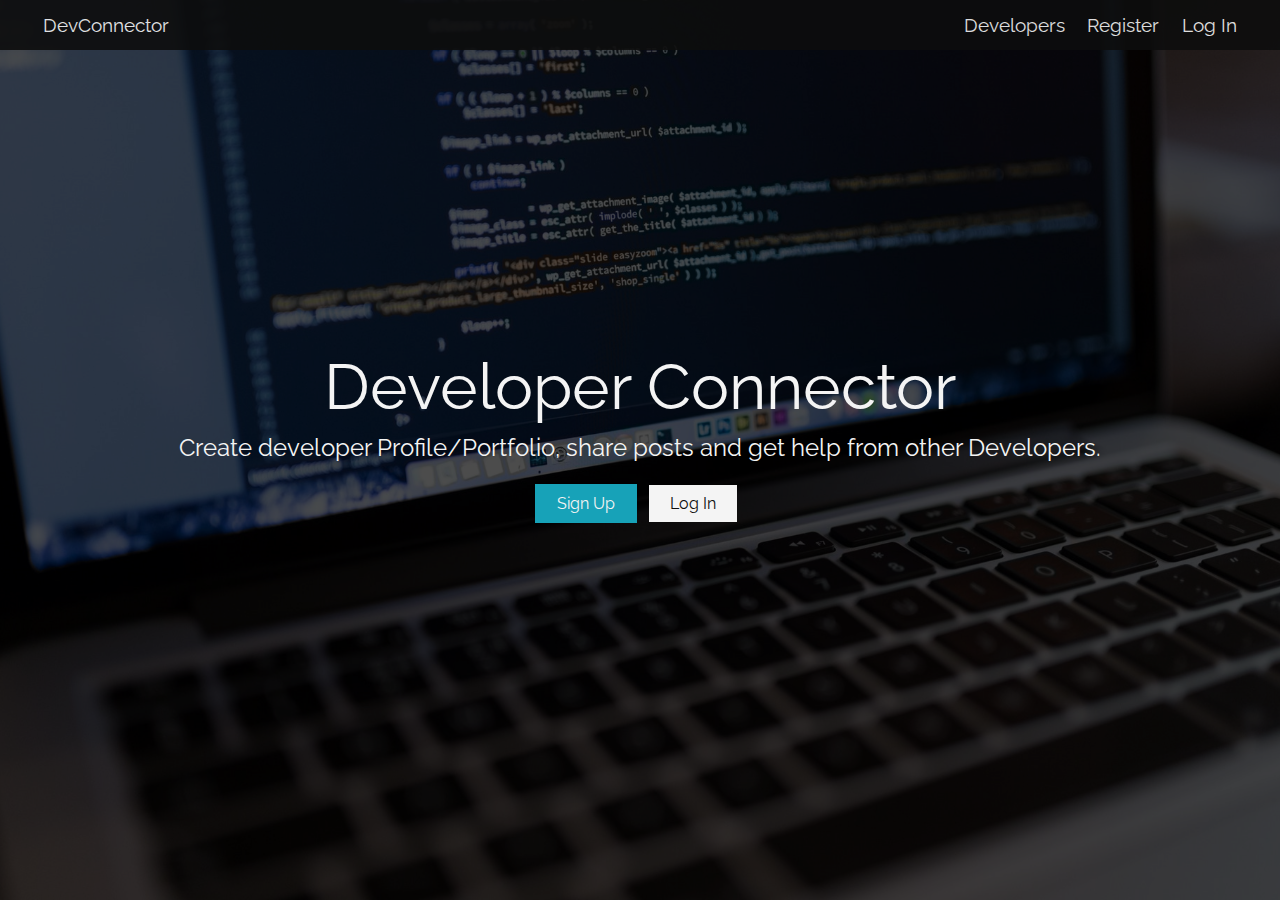
<file: index.html>
<!DOCTYPE html>
<html lang="en">
  <head>
    <meta charset="UTF-8">
    <meta name="viewport" content="width=device-width, initial-scale=1.0">
    <meta http-equiv="X-UA-Compatible" content="ie=edge">
    <meta name="description" content="Social network theme Web Page">
    <meta name="keywords" content="social network, profile, users, friends">
    <meta name="author" content="Kenneth Garcia">
    <!--font awesome-->
    <link rel="stylesheet" href="https://use.fontawesome.com/releases/v5.8.2/css/all.css"
    integrity="sha384-oS3vJWv+0UjzBfQzYUhtDYW+Pj2yciDJxpsK1OYPAYjqT085Qq/1cq5FLXAZQ7Ay" crossorigin="anonymous">
    <!--style sheets-->
    <link rel="stylesheet" href="./resources/css/main.min.css" type="text/css">
    <title>Welcome to the DevConnector</title>
  </head><!--end of head-->
  <body>
    <nav class="bg-dark">
      <h1><a href="index.html"><i class="fas fa-code"></i> DevConnector</a></h1>
      <ul>
        <li><a href="profiles.html">Developers</a></li>
        <li><a href="register.html">Register</a></li>
        <li><a href="login.html">Log In</a></li>
      </ul>
    </nav><!--end of nav-->

    <section class="landing">
      <div class="dark-overlay">
        <div class="landing-inner">
          <h1 class="x-large">Developer Connector</h1>
          <p class="lead">Create developer Profile/Portfolio,
            share posts and get help from other Developers.</p>
          <div class="buttons">
            <a href="register.html" class="btn btn-primary">Sign Up</a>
            <a href="login.html" class="btn">Log In</a>
          </div><!--end of buttons-->
        </div><!--end of landing-inner-->
      </div><!--end of dark-overlay-->
    </section><!--end of section-->

  </body><!--end of body-->
</html>
</file>
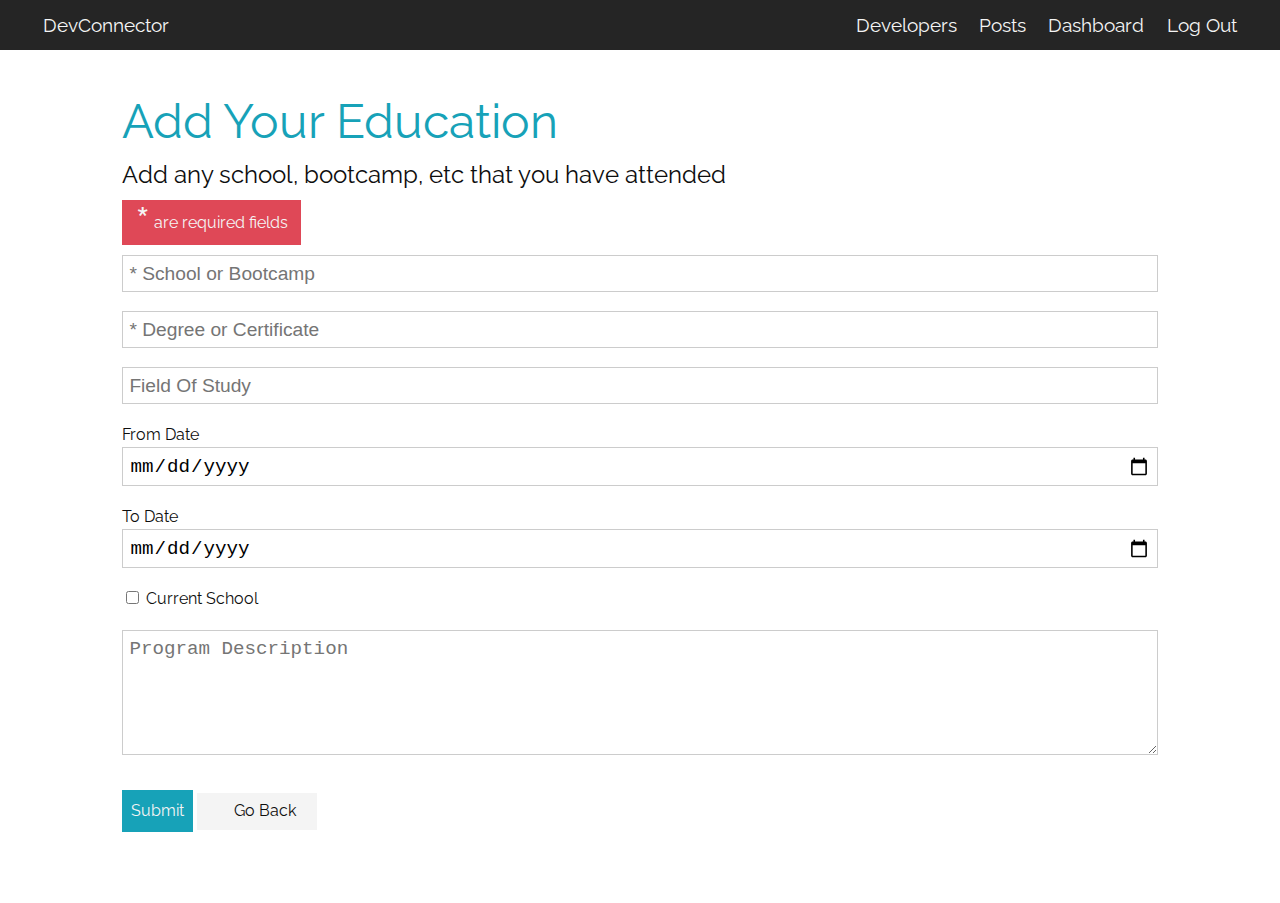
<file: add-edu.html>
<!DOCTYPE html>
<html lang="en">
    <head>
        <meta charset="UTF-8">
        <meta name="viewport" content="width=device-width, initial-scale=1.0">
        <meta http-equiv="X-UA-Compatible" content="ie=edge">
        <meta name="description" content="Social network theme Web Page">
        <meta name="keywords" content="social network, profile, users, friends">
        <meta name="author" content="Kenneth Garcia">
        <!--font awesome-->
        <link rel="stylesheet" href="https://use.fontawesome.com/releases/v5.8.2/css/all.css"
        integrity="sha384-oS3vJWv+0UjzBfQzYUhtDYW+Pj2yciDJxpsK1OYPAYjqT085Qq/1cq5FLXAZQ7Ay" crossorigin="anonymous">
        <!--style sheets-->
        <link rel="stylesheet" href="./resources/css/main.min.css" type="text/css">
        <title>Welcome to the DevConnector</title>
    </head><!--end of head-->
    <body>
        <nav class="bg-dark">
        <h1><a href="index.html"><i class="fas fa-code"></i> DevConnector</a></h1>
        <ul>
            <li><a href="profiles.html">Developers</a></li>
            <li><a href="posts.html">Posts</a></li>
            <li><a href="dashboard.html"><i class="fas fa-user"></i> <span class="hide-sm">Dashboard</span></a></li>
            <li><a href="login.html"><i class="fas fa-sign-out-alt"></i> <span class="hide-sm">Log Out</span></a></li>
        </ul>
        </nav><!--end of nav-->

        <section class="container">
            <h1 class="large text-primary">Add Your Education</h1>
            <p class="lead">
                <i class="fas fa-graduation-cap"></i> Add any school, bootcamp, etc that
                you have attended
            </p>
            <small class="alert alert-danger"><span class="lead size-3 vertical-align-center">*</span> are required fields</small>
            <form class="form">
                <div class="form-group">
                    <input type="text" placeholder="* School or Bootcamp" name="school" required/>
                </div><!--end of form-group-->

                <div class="form-group">
                    <input type="text" placeholder="* Degree or Certificate" name="degree" required/>
                </div><!--end of form-group-->

                <div class="form-group">
                    <input type="text" placeholder="Field Of Study" name="fieldofstudy" />
                </div><!--end of form-group-->

                <div class="form-group">
                    <h4>From Date</h4>
                    <input type="date" name="from" />
                </div><!--end of form-group-->

                <div class="form-group">
                    <h4>To Date</h4>
                    <input type="date" name="to" />
                </div><!--end of form-group-->

                <div class="form-group">
                    <p><input type="checkbox" name="current" value="" /> Current School</p>
                </div><!--end of form-group-->

                <div class="form-group">
                    <textarea name="description" cols="30" rows="5" placeholder="Program Description"></textarea>
                </div><!--end of form-group-->

                <input type="submit" class="btn btn-primary my-1" />
                <a class="btn my-1" href="dashboard.html"><i class="fas fa-arrow-left"></i> Go Back</a>
            </form><!--end of form-->
        </section><!--end of container-->
    </body>
</html>
</file>
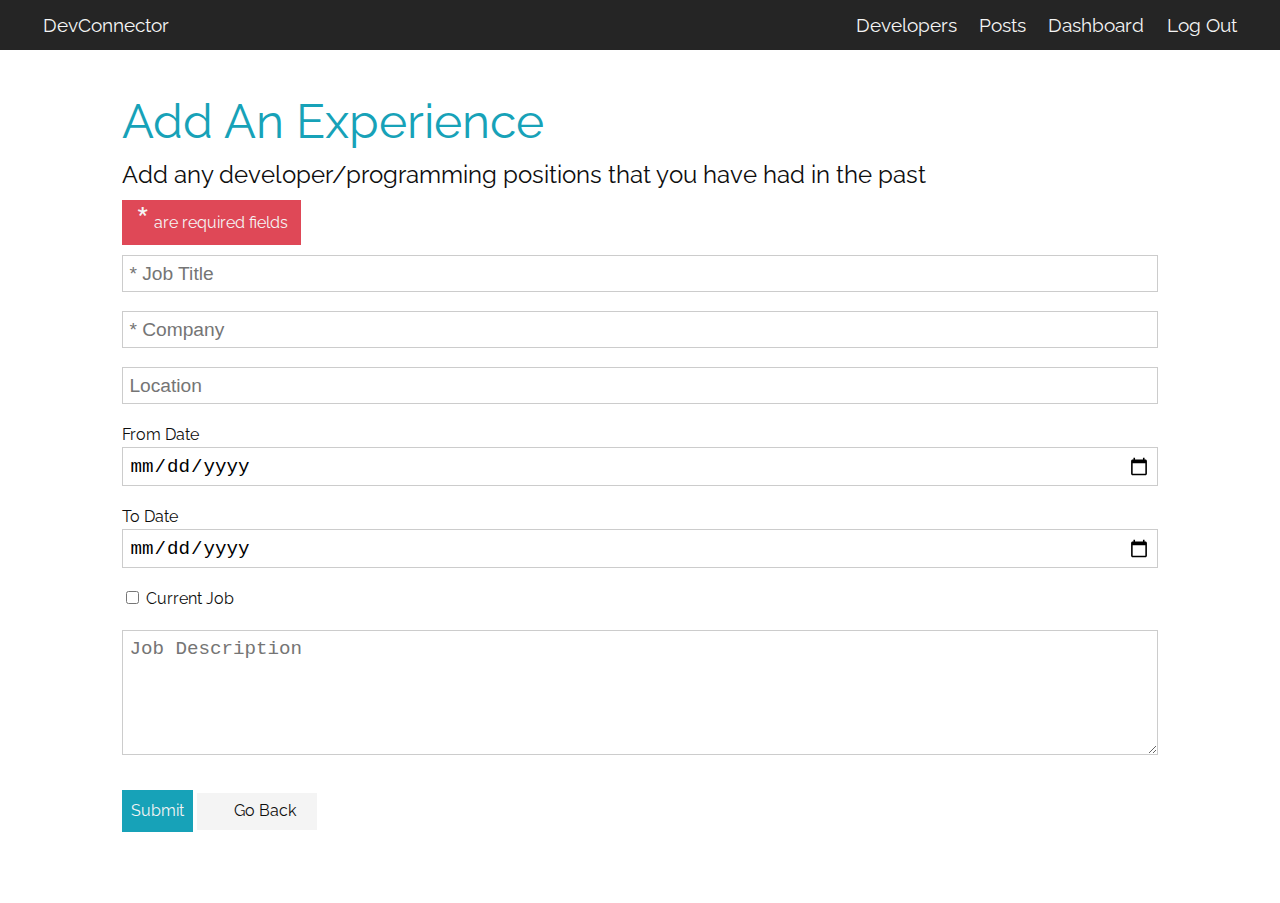
<file: add-exp.html>
<!DOCTYPE html>
<html lang="en">
  <head>
    <meta charset="UTF-8">
    <meta name="viewport" content="width=device-width, initial-scale=1.0">
    <meta http-equiv="X-UA-Compatible" content="ie=edge">
    <meta name="description" content="Social network theme Web Page">
    <meta name="keywords" content="social network, profile, users, friends">
    <meta name="author" content="Kenneth Garcia">
    <!--font awesome-->
    <link rel="stylesheet" href="https://use.fontawesome.com/releases/v5.8.2/css/all.css"
    integrity="sha384-oS3vJWv+0UjzBfQzYUhtDYW+Pj2yciDJxpsK1OYPAYjqT085Qq/1cq5FLXAZQ7Ay" crossorigin="anonymous">
    <!--style sheets-->
    <link rel="stylesheet" href="./resources/css/main.min.css" type="text/css">
    <title>Welcome to the DevConnector</title>
  </head><!--end of head-->
  <body>
    <nav class="bg-dark">
      <h1><a href="index.html"><i class="fas fa-code"></i> DevConnector</a></h1>
      <ul>
        <li><a href="profiles.html">Developers</a></li>
        <li><a href="posts.html">Posts</a></li>
        <li><a href="dashboard.html"><i class="fas fa-user"></i> <span class="hide-sm">Dashboard</span></a></li>
        <li><a href="login.html"><i class="fas fa-sign-out-alt"></i> <span class="hide-sm">Log Out</span></a></li>
      </ul>
    </nav><!--end of nav-->
    <section class="container">
        <h1 class="large text-primary">Add An Experience</h1>
        <p class="lead">
          <i class="fas fa-code-branch"></i> Add any developer/programming
          positions that you have had in the past
        </p>
        <small class="alert alert-danger"><span class="lead size-3 vertical-align-center">*</span> are required fields</small>
        <form class="form">
          <div class="form-group">
            <input type="text" placeholder="* Job Title" name="title" required />
          </div><!--end of form-group-->

          <div class="form-group">
            <input type="text" placeholder="* Company" name="company" required />
          </div><!--end of form-group-->

          <div class="form-group">
            <input type="text" placeholder="Location" name="location" />
          </div><!--end of form-group-->

          <div class="form-group">
            <h4>From Date</h4>
            <input type="date" name="from" />
          </div><!--end of form-group-->

          <div class="form-group">
            <h4>To Date</h4>
            <input type="date" name="to" />
          </div><!--end of form-group-->

          <div class="form-group">
            <p><input type="checkbox" name="current" value="" /> Current Job</p>
          </div><!--end of form-group-->

          <div class="form-group">
            <textarea name="description" cols="30" rows="5" placeholder="Job Description"></textarea>
          </div><!--end of form-group-->

          <input type="submit" class="btn btn-primary my-1" />
          <a class="btn my-1" href="dashboard.html"><i class="fas fa-arrow-left"></i> Go Back</a>
        </form><!--end of form-->
      </section><!--end of container-->
    </body>
  </html>
</file>
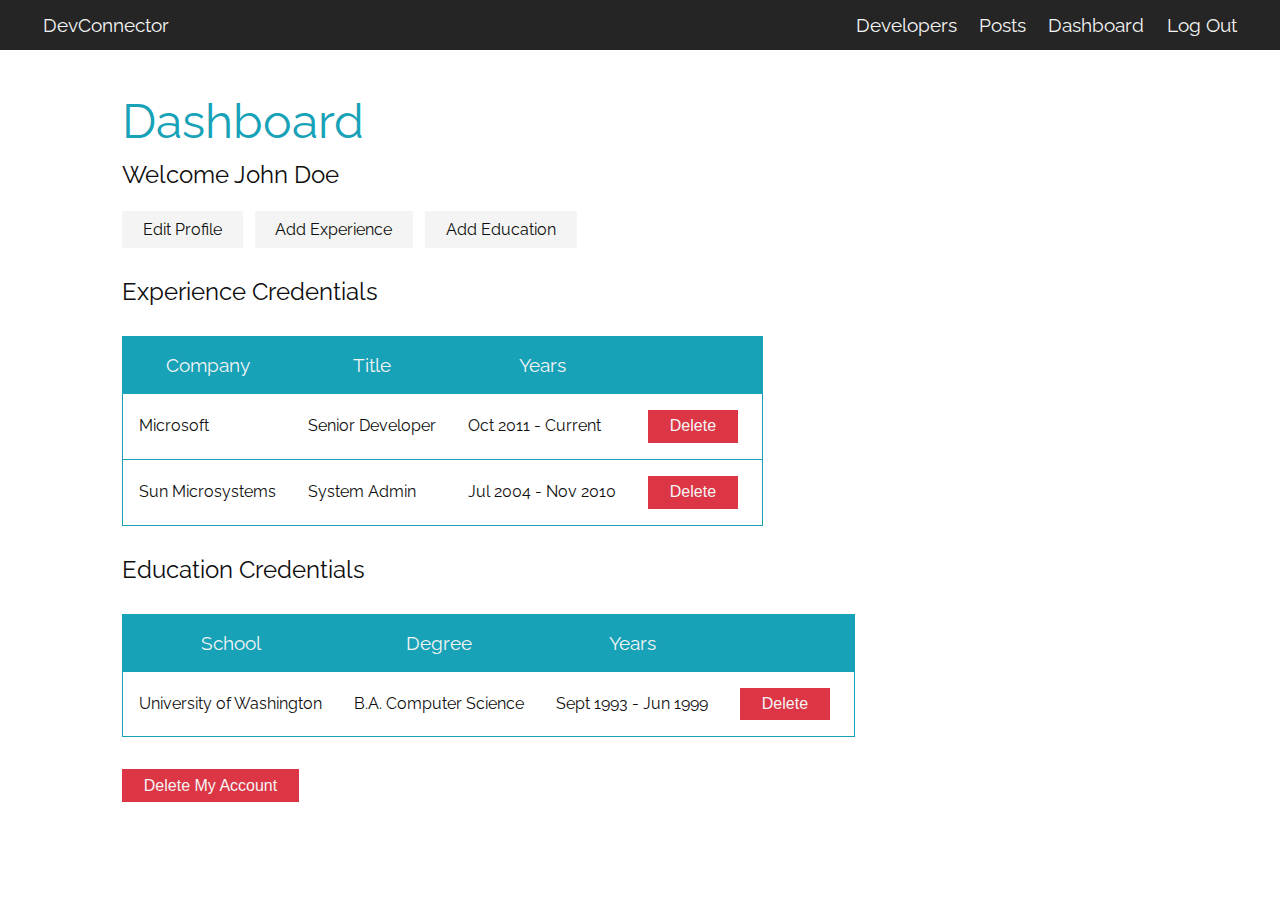
<file: dashboard.html>
<!DOCTYPE html>
<html lang="en">
  <head>
    <meta charset="UTF-8">
    <meta name="viewport" content="width=device-width, initial-scale=1.0">
    <meta http-equiv="X-UA-Compatible" content="ie=edge">
    <meta name="description" content="Social network theme Web Page">
    <meta name="keywords" content="social network, profile, users, friends">
    <meta name="author" content="Kenneth Garcia">
    <!--font awesome-->
    <link rel="stylesheet" href="https://use.fontawesome.com/releases/v5.8.2/css/all.css"
    integrity="sha384-oS3vJWv+0UjzBfQzYUhtDYW+Pj2yciDJxpsK1OYPAYjqT085Qq/1cq5FLXAZQ7Ay" crossorigin="anonymous">
    <!--style sheets-->
    <link rel="stylesheet" href="./resources/css/main.min.css" type="text/css">
    <title>Welcome to the DevConnector</title>
  </head><!--end of head-->
  <body>
    <nav class="bg-dark">
      <h1><a href="index.html"><i class="fas fa-code"></i> DevConnector</a></h1>
      <ul>
        <li><a href="profiles.html">Developers</a></li>
        <li><a href="posts.html">Posts</a></li>
        <li><a href="dashboard.html"><i class="fas fa-user"></i> <span class="hide-sm">Dashboard</span></a></li>
        <li><a href="login.html"><i class="fas fa-sign-out-alt"></i> <span class="hide-sm">Log Out</span></a></li>
      </ul>
    </nav><!--end of nav-->

    <section class="container">
        <h1 class="large text-primary">Dashboard</h1>
        <p class="lead"><i class="fas fa-user"></i> Welcome John Doe</p>
        <div class="dash-buttons">
            <a href="edit-profile.html" class="btn">
                <i class="fas fa-user-circle text-primary"></i> Edit Profile 
            </a>
            <a href="add-exp.html" class="btn">
                <i class="fab fa-black-tie text-primary"></i> Add Experience 
            </a>
            <a href="add-edu.html" class="btn">
                <i class="fas fa-graduation-cap text-primary"></i> Add Education 
            </a>
        </div><!--end of dash-buttons-->

        <h2 class="my-2 lead">Experience Credentials</h2>
        <table class="table">
            <thead>
                <tr>
                    <th>Company</th>
                    <th class="hide-sm">Title</th>
                    <th class="hide-sm">Years</th>
                    <th></th>    
                </tr><!--end of tr-->    
            </thead><!--end of thead-->
            <tbody>
                <tr>
                    <td>Microsoft</td>
                    <td class="hide-sm">Senior Developer</td>
                    <td class="hide-sm">Oct 2011 - Current</td>
                    <td class="last-t"><button class="btn btn-danger">Delete</button></td>
                </tr><!--end of tr-->
                <tr>
                    <td>Sun Microsystems</td>
                    <td class="hide-sm">System Admin</td>
                    <td class="hide-sm">Jul 2004 - Nov 2010</td>
                    <td><button class="btn btn-danger">Delete</button></td>
                </tr><!--end of tr-->
            </tbody><!--end of tbody-->
        </table><!--end of table-->

        <h2 class="my-2 lead">Education Credentials</h2>
        <table class="table">
            <thead>
                <tr>
                    <th>School</th>
                    <th class="hide-sm">Degree</th>
                    <th class="hide-sm">Years</th>
                    <th></th>    
                </tr><!--end of tr-->    
            </thead><!--end of thead-->
            <tbody>
                <tr>
                    <td>University of Washington</td>
                    <td class="hide-sm">B.A. Computer Science</td>
                    <td class="hide-sm">Sept 1993 - Jun 1999</td>
                    <td><button class="btn btn-danger">Delete</button></td>
                </tr><!--end of tr-->
            </tbody><!--end of tbody-->
        </table><!--end of table-->

        <div class="my-2">
            <button class="btn btn-danger">
                <i class="fas fa-user-minus"></i> Delete My Account
            </button><!--end of button-->
        </div><!--end of my-2-->
    </section><!--end of container-->
  </body><!--end of body-->
</html>
</file>
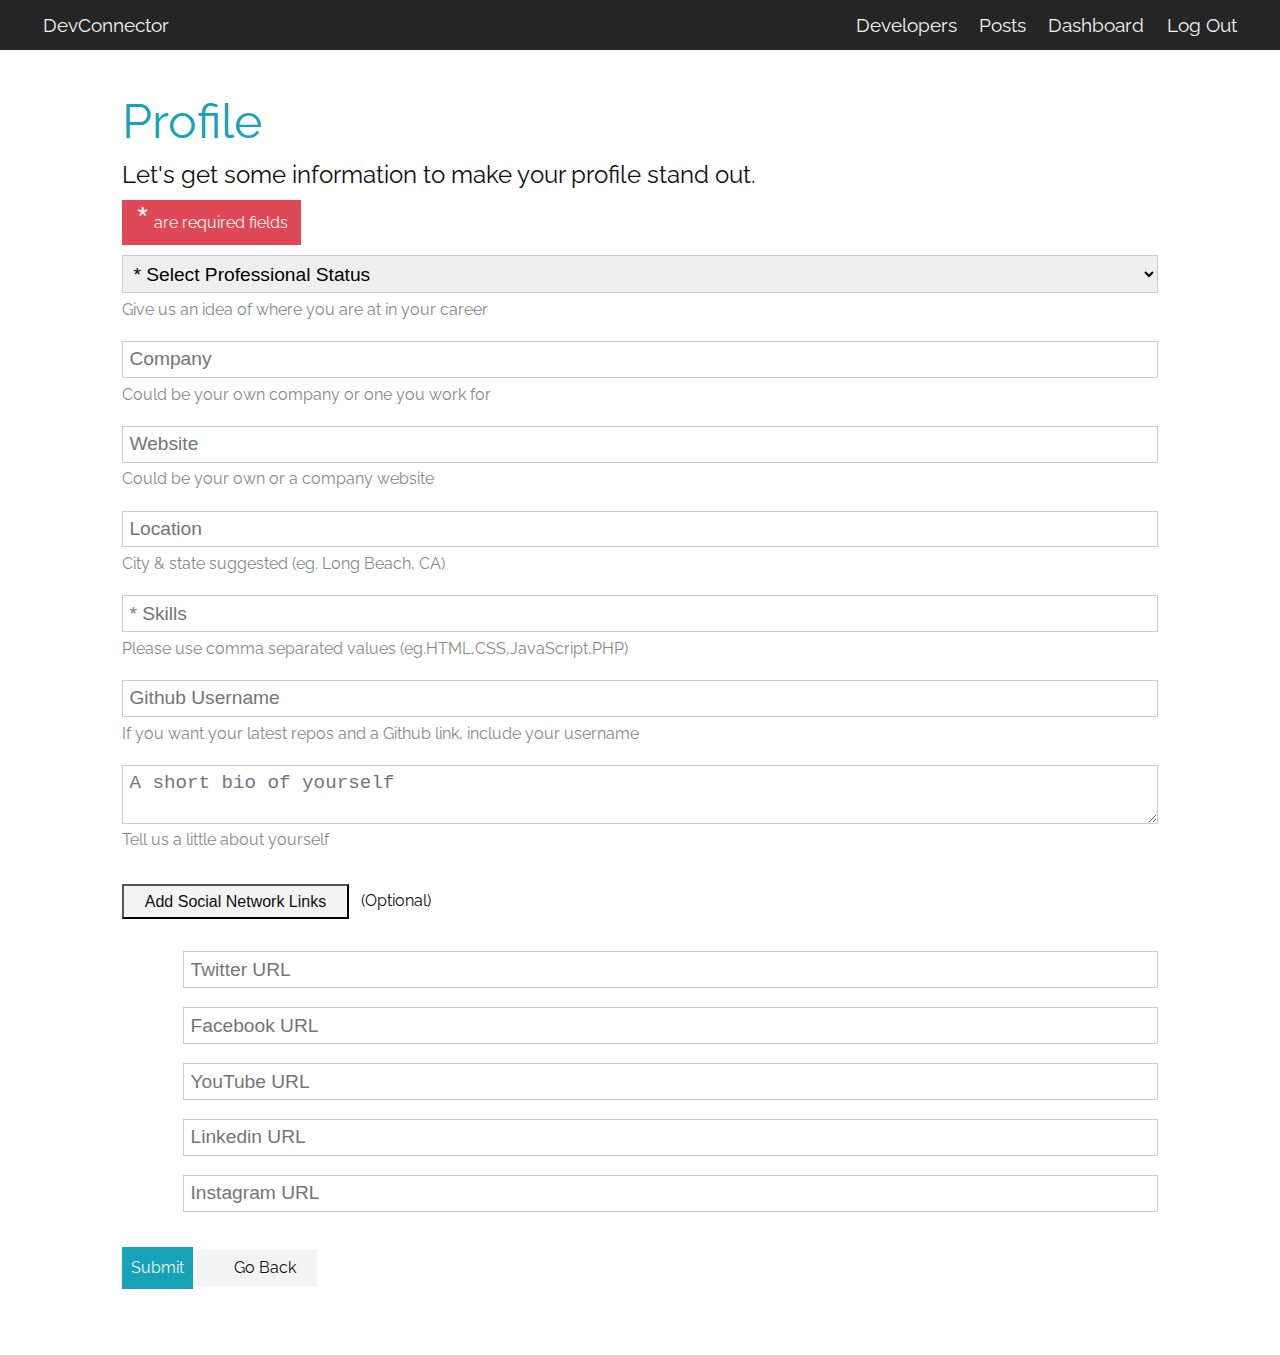
<file: edit-profile.html>
<!DOCTYPE html>
<html lang="en">
  <head>
    <meta charset="UTF-8">
    <meta name="viewport" content="width=device-width, initial-scale=1.0">
    <meta http-equiv="X-UA-Compatible" content="ie=edge">
    <meta name="description" content="Social network theme Web Page">
    <meta name="keywords" content="social network, profile, users, friends">
    <meta name="author" content="Kenneth Garcia">
    <!--font awesome-->
    <link rel="stylesheet" href="https://use.fontawesome.com/releases/v5.8.2/css/all.css"
    integrity="sha384-oS3vJWv+0UjzBfQzYUhtDYW+Pj2yciDJxpsK1OYPAYjqT085Qq/1cq5FLXAZQ7Ay" crossorigin="anonymous">
    <!--style sheets-->
    <link rel="stylesheet" href="./resources/css/main.min.css" type="text/css">
    <title>Welcome to the DevConnector</title>
  </head><!--end of head-->
  <body>
    <nav class="bg-dark">
      <h1><a href="index.html"><i class="fas fa-code"></i> DevConnector</a></h1>
      <ul>
        <li><a href="profiles.html">Developers</a></li>
        <li><a href="posts.html">Posts</a></li>
        <li><a href="dashboard.html"><i class="fas fa-user"></i> <span class="hide-sm">Dashboard</span></a></li>
        <li><a href="login.html"><i class="fas fa-sign-out-alt"></i> <span class="hide-sm">Log Out</span></a></li>
      </ul>
    </nav><!--end of nav-->

    <section class="container">
        <h1 class="large text-primary">Profile</h1>
        <p class="lead">
            <i class="fas fa-user text-primary"></i> Let's get some information to make your profile stand out.
        </p>
        <small class="alert alert-danger"><span class="lead size-3 vertical-align-center">*</span> are required fields</small>
        <form class="form">
            <div class="form-group">
                <select name="status">
                    <option value="0">* Select Professional Status</option>
                    <option value="Developer">Developer</option>
                    <option value="Junior Developer">Junior Developer</option>
                    <option value="Senior Developer">Senior Developer</option>
                    <option value="Manager">Manager</option>
                    <option value="Student or Learning">Student or Learning</option>
                    <option value="Instructor">Instructor or Teacher</option>
                    <option value="Intern">Intern</option>
                    <option value="Other">Other</option>
                </select>
                <small class="form-text">Give us an idea of where you are at in your career</small>
            </div><!--end of form-group-->

            <div class="form-group">
                <input type="text" placeholder="Company" name="company" />
                <small class="form-text">Could be your own company or one you work for</small>
            </div><!--end of form-group-->

            <div class="form-group">
                <input type="text" placeholder="Website" name="website" />
                <small class="form-text">Could be your own or a company website</small>
            </div><!--end of form-group-->

            <div class="form-group">
                <input type="text" placeholder="Location" name="location" />
                <small class="form-text">City & state suggested (eg. Long Beach, CA)</small>
            </div><!--end of form-group-->

            <div class="form-group">
                <input type="text" placeholder="* Skills" name="skills" />
                <small class="form-text">Please use comma separated values (eg.HTML,CSS,JavaScript,PHP)</small>
            </div><!--end of form-group-->

            <div class="form-group">
                <input type="text" placeholder="Github Username" name="githubusername"/>
                <small class="form-text">If you want your latest repos and a Github link, include your
                username</small>
            </div><!--end of form-group-->

            <div class="form-group">
                <textarea placeholder="A short bio of yourself" name="bio"></textarea>
                <small class="form-text">Tell us a little about yourself</small>
            </div><!--end of form-group-->
        
            <div class="my-2">
                <button type="button" class="btn btn-light">Add Social Network Links</button>
                <span>(Optional)</span>
            </div><!--end of form-group-->
        
            <div class="form-group social-input">
                <i class="fab fa-twitter fa-2x text-primary"></i>
                <input type="text" placeholder="Twitter URL" name="twitter" />
            </div><!--end of form-group-->
        
            <div class="form-group social-input">
                <i class="fab fa-facebook fa-2x text-primary"></i>
                <input type="text" placeholder="Facebook URL" name="facebook" />
            </div><!--end of form-group-->
        
            <div class="form-group social-input">
                <i class="fab fa-youtube fa-2x text-primary"></i>
                <input type="text" placeholder="YouTube URL" name="youtube" />
            </div><!--end of form-group-->
        
            <div class="form-group social-input">
                <i class="fab fa-linkedin fa-2x text-primary"></i>
                <input type="text" placeholder="Linkedin URL" name="linkedin" />
            </div><!--end of form-group-->
        
            <div class="form-group social-input">
                <i class="fab fa-instagram fa-2x text-primary"></i>
                <input type="text" placeholder="Instagram URL" name="instagram" />
            </div><!--end of form-group-->

            <input type="submit" class="btn btn-primary my-1" />
            <a class="btn btn-light my-1" href="dashboard.html"><i class="fas fa-arrow-left"></i> Go Back</a>
        </form><!--end of form-->
    </section><!--end of container-->
  </body><!--end of body-->
</html>
</file>
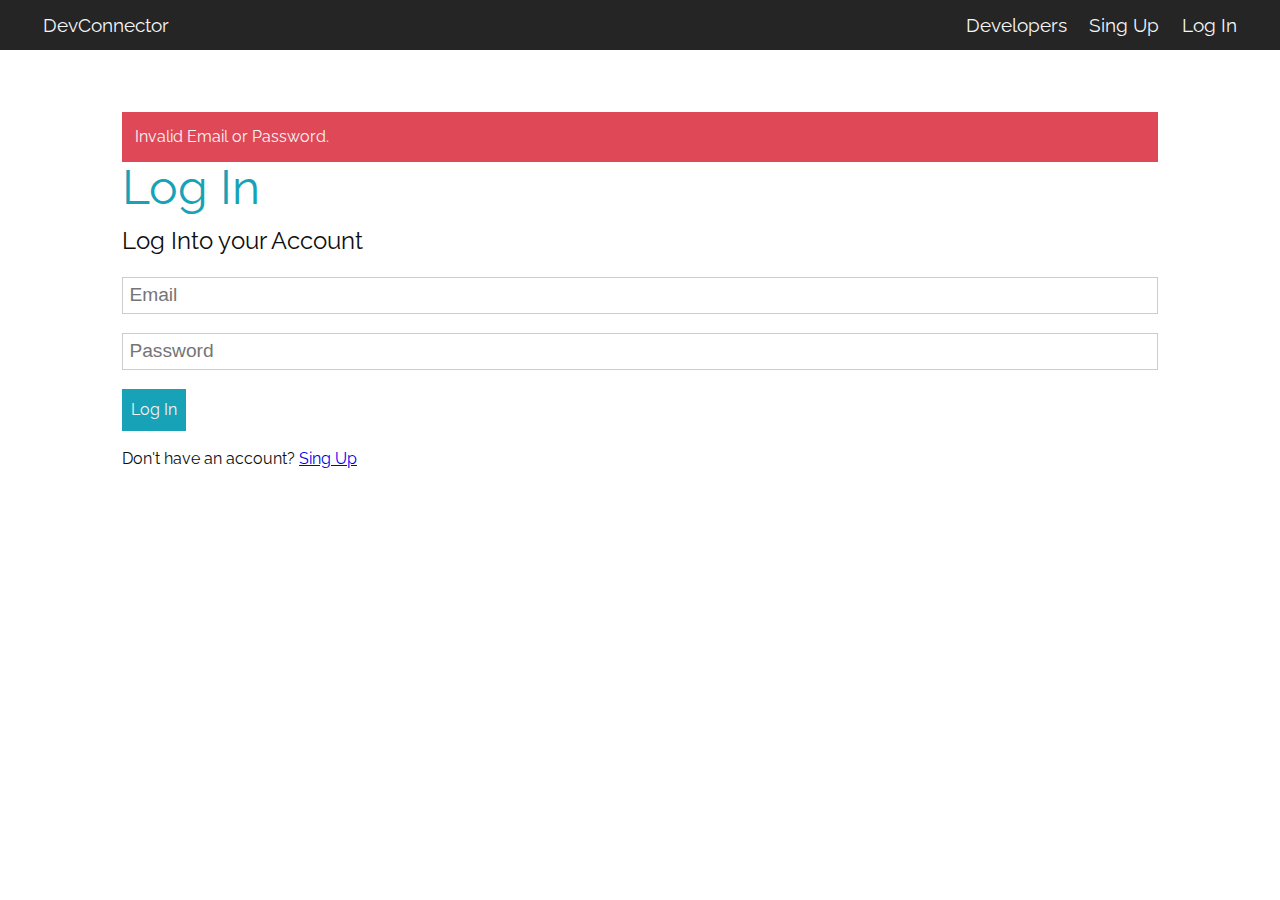
<file: login.html>
<!DOCTYPE html>
<html lang="en">
  <head>
    <meta charset="UTF-8">
    <meta name="viewport" content="width=device-width, initial-scale=1.0">
    <meta http-equiv="X-UA-Compatible" content="ie=edge">
    <meta name="description" content="Social network theme Web Page">
    <meta name="keywords" content="social network, profile, users, friends">
    <meta name="author" content="Kenneth Garcia">
    <!--font awesome-->
    <link rel="stylesheet" href="https://use.fontawesome.com/releases/v5.8.2/css/all.css"
    integrity="sha384-oS3vJWv+0UjzBfQzYUhtDYW+Pj2yciDJxpsK1OYPAYjqT085Qq/1cq5FLXAZQ7Ay" crossorigin="anonymous">
    <!--style sheets-->
    <link rel="stylesheet" href="./resources/css/main.min.css" type="text/css">
    <title>Welcome to the DevConnector | Login</title>
  </head><!--end of head-->
  <body>
    <nav class="bg-dark">
      <h1><a href="index.html"><i class="fas fa-code"></i> DevConnector</a></h1>
      <ul>
        <li><a href="profiles.html">Developers</a></li>
        <li><a href="register.html">Sing Up</a></li>
        <li><a href="login.html">Log In</a></li>
      </ul>
    </nav><!--end of nav-->

    <section class="container">
      <div class="alert alert-danger">
          Invalid Email or Password.
      </div><!--end of alert-->  
      <h1 class="large text-primary">Log In</h1>
      <p class="lead">
        <i class="fas fa-user"> Log Into your Account</i>
      </p>
      <form action="index.html" class="form">
        <div class="form-group">
          <input type="text" placeholder="Email">
        </div><!--end of form-group-->
        <div class="form-group">
            <input type="password" placeholder="Password" minlength="6">
        </div><!--end of form-group-->
        <input type="submit" value="Log In" class="btn btn-primary"/>
      </form><!--end of form-->
      <p class="my-1">Don't have an account? <a href="register.html">Sing Up</a></p>
    </section><!--end of section-->

  </body><!--end of body-->
</html>
</file>
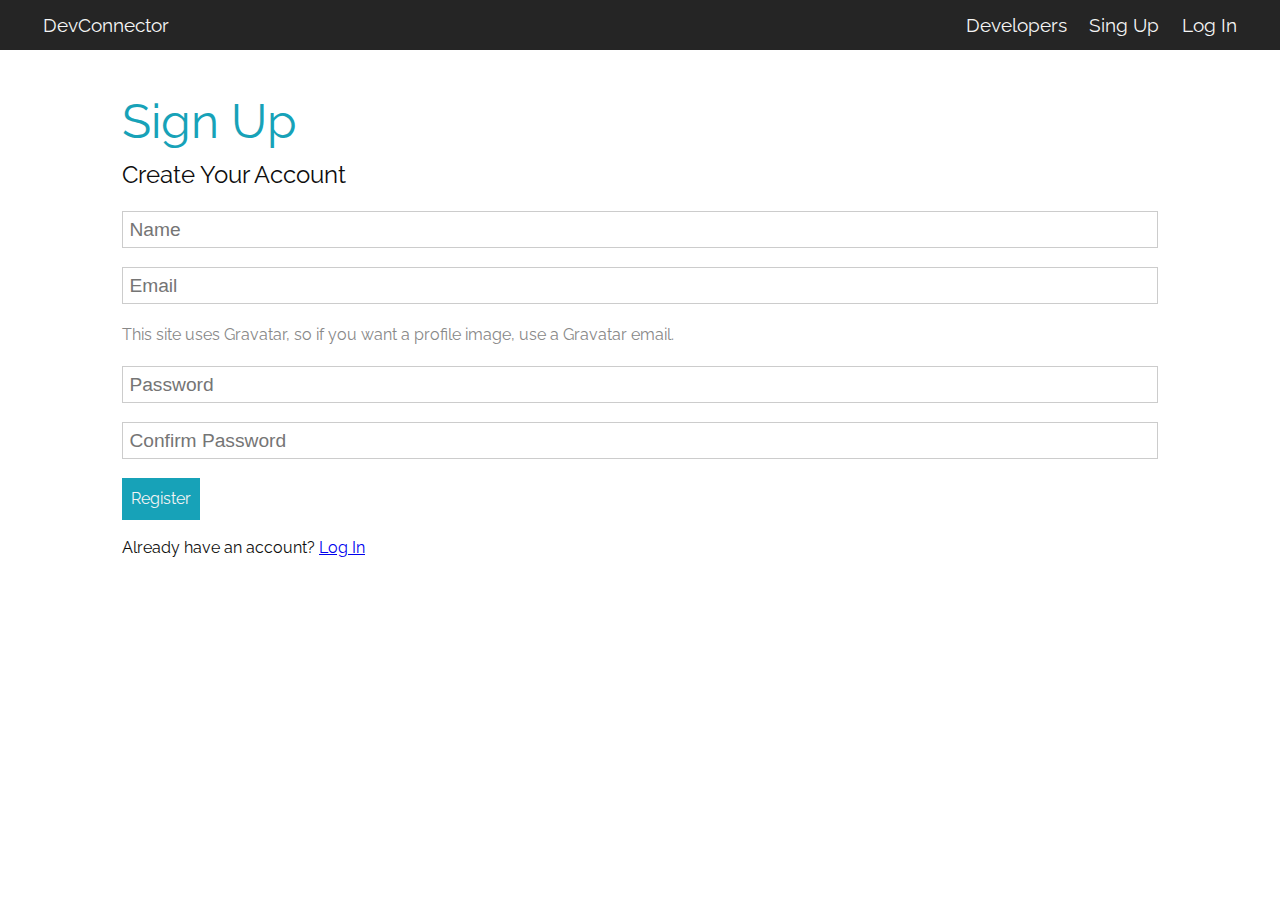
<file: register.html>
<!DOCTYPE html>
<html lang="en">
  <head>
    <meta charset="UTF-8">
    <meta name="viewport" content="width=device-width, initial-scale=1.0">
    <meta http-equiv="X-UA-Compatible" content="ie=edge">
    <meta name="description" content="Social network theme Web Page">
    <meta name="keywords" content="social network, profile, users, friends">
    <meta name="author" content="Kenneth Garcia">
    <!--font awesome-->
    <link rel="stylesheet" href="https://use.fontawesome.com/releases/v5.8.2/css/all.css"
    integrity="sha384-oS3vJWv+0UjzBfQzYUhtDYW+Pj2yciDJxpsK1OYPAYjqT085Qq/1cq5FLXAZQ7Ay" crossorigin="anonymous">
    <!--style sheets-->
    <link rel="stylesheet" href="./resources/css/main.min.css" type="text/css">
    <title>Welcome to the DevConnector | Register</title>
  </head><!--end of head-->
  <body>
    <nav class="bg-dark">
      <h1><a href="index.html"><i class="fas fa-code"></i> DevConnector</a></h1>
      <ul>
        <li><a href="profiles.html">Developers</a></li>
        <li><a href="register.html">Sing Up</a></li>
        <li><a href="login.html">Log In</a></li>
      </ul>
    </nav><!--end of nav-->

    <section class="container">
      <h1 class="large text-primary">Sign Up</h1>
      <p class="lead">
        <i class="fas fa-user"> Create Your Account</i>
      </p>
      <form action="dashboard.html" class="form">
        <div class="form-group">
          <input type="text" placeholder="Name" required>
        </div><!--end of form-group-->
        <div class="form-group">
          <input type="text" placeholder="Email">
        </div><!--end of form-group-->
        <small class="form-text">
          This site uses Gravatar, so if you want a profile
          image, use a Gravatar email.
        </small> 
        <div class="form-group">
            <input type="password" placeholder="Password" minlength="6">
        </div><!--end of form-group-->
        <div class="form-group">
            <input type="password" placeholder="Confirm Password" minlength="6">
        </div><!--end of form-group-->
        <input type="submit" value="Register" class="btn btn-primary"/>
      </form><!--end of form-->
      <p class="my-1">Already have an account? <a href="login.html">Log In</a></p>
    </section><!--end of section-->
  </body><!--end of body-->
</html>
</file>
<file: resources/css/main.min.css>
@import url("https://fonts.googleapis.com/css?family=Raleway&display=swap");html,body,div,span,applet,object,iframe,h1,h2,h3,h4,h5,h6,p,blockquote,pre,a,abbr,acronym,address,big,cite,code,del,dfn,em,img,ins,kbd,q,s,samp,small,strike,strong,sub,sup,tt,var,b,u,i,center,dl,dt,dd,ol,ul,li,fieldset,form,label,legend,table,caption,tbody,tfoot,thead,tr,th,td,article,aside,canvas,details,embed,figure,figcaption,footer,header,hgroup,menu,nav,output,ruby,section,summary,time,mark,audio,video{margin:0;padding:0;border:0;font-size:100%;font:inherit;vertical-align:baseline}article,aside,details,figcaption,figure,footer,header,hgroup,menu,nav,section{display:block}body{line-height:1}ol,ul{list-style:none}blockquote,q{quotes:none}blockquote:before,blockquote:after,q:before,q:after{content:'';content:none}table{border-collapse:collapse;border-spacing:0}*{-webkit-box-sizing:border-box;box-sizing:border-box}html{font-size:16px}.container{max-width:1100px;margin:auto;overflow:hidden;padding:0 2rem;margin-top:6rem;margin-bottom:3rem}.container h1{margin-top:1rem}body{font-family:'Raleway', sans-serif;font-size:1rem;color:#0e0e0e;line-height:1.5rem}img{width:100%}header{background-color:#17a2b8;color:#f4f4f4;height:100px}header h1{padding:20px 0 0 10px;font-size:2rem}nav{display:-webkit-box;display:-ms-flexbox;display:flex;-webkit-box-align:center;-ms-flex-align:center;align-items:center;height:50px;-webkit-box-pack:justify;-ms-flex-pack:justify;justify-content:space-between;padding:0.5rem 2rem;position:fixed;z-index:1;width:100%;top:0;font-size:1.2rem;opacity:0.9}nav ul{display:-webkit-box;display:-ms-flexbox;display:flex}nav a{text-decoration:none;padding:0.45rem;margin:0 0.25rem}nav a:hover{color:#17a2b8}.landing{position:relative;background:url("../img/showcase.jpg") no-repeat center center/cover;height:100vh}.landing-inner{color:#f4f4f4;height:100%;display:-webkit-box;display:-ms-flexbox;display:flex;-webkit-box-orient:vertical;-webkit-box-direction:normal;-ms-flex-direction:column;flex-direction:column;text-align:center;-webkit-box-align:center;-ms-flex-align:center;align-items:center;-webkit-box-pack:center;-ms-flex-pack:center;justify-content:center;width:80%;margin:auto}.profile{display:-ms-grid;display:grid;-ms-grid-columns:2fr 4fr 2fr;grid-template-columns:2fr 4fr 2fr;-webkit-box-align:center;-ms-flex-align:center;align-items:center;grid-gap:2rem;padding:1rem;line-height:1.8;scroll-margin-bottom:1rem}.profile-grid{display:-ms-grid;display:grid;grid-template-areas:'top top' 'about about' 'exp edu' 'github github';grid-gap:1rem}.profile-grid .profile-top{-ms-grid-row:1;-ms-grid-column:1;-ms-grid-column-span:2;grid-area:top;display:-webkit-box;display:-ms-flexbox;display:flex;-webkit-box-orient:vertical;-webkit-box-direction:normal;-ms-flex-direction:column;flex-direction:column;-webkit-box-align:center;-ms-flex-align:center;align-items:center;-webkit-box-pack:center;-ms-flex-pack:center;justify-content:center;text-align:center}.profile-grid .profile-top img{width:250px}.profile-grid .profile-top .icons a:hover{color:#0e0e0e}.profile-grid .profile-about{-ms-grid-row:2;-ms-grid-column:1;-ms-grid-column-span:2;grid-area:about;text-align:center}.profile-grid .profile-about .skills{display:-webkit-box;display:-ms-flexbox;display:flex;-webkit-box-pack:center;-ms-flex-pack:center;justify-content:center;-webkit-box-align:center;-ms-flex-align:center;align-items:center;text-align:center}.profile-grid .profile-exp{-ms-grid-row:3;-ms-grid-column:1;grid-area:exp}.profile-grid .profile-edu{-ms-grid-row:3;-ms-grid-column:2;grid-area:edu}.profile-grid .profile-exp>div,.profile-grid .profile-edu>div{margin-bottom:1rem;padding-bottom:1rem;border-bottom:1px solid #ccc}.profile-grid .profile-exp p,.profile-grid .profile-edu p{margin:0.5rem 0}.profile-grid .profile-exp>div:last-child,.profile-grid .profile-edu>div:last-child{border:none}.profile-grid .profile-github{-ms-grid-row:4;-ms-grid-column:1;-ms-grid-column-span:2;grid-area:github}.profile-grid .profile-github .repo{display:-webkit-box;display:-ms-flexbox;display:flex;-webkit-box-pack:justify;-ms-flex-pack:justify;justify-content:space-between}.profile-grid .profile-github .repo>div:first-child{-webkit-box-flex:7;-ms-flex:7;flex:7;-ms-flex-preferred-size:70%;flex-basis:70%}.profile-grid .profile-github .repo>div:last-child{-webkit-box-flex:3;-ms-flex:3;flex:3;-ms-flex-preferred-size:20%;flex-basis:20%}.profile-grid .profile-github .repo a{color:#17a2b8;text-decoration:none}.post-form-header{padding:0.5rem}.post{display:-ms-grid;display:grid;-ms-grid-columns:1fr 4fr;grid-template-columns:1fr 4fr;grid-gap:2rem;-webkit-box-align:center;-ms-flex-align:center;align-items:center}.post a{text-decoration:none;text-align:center}.post img{min-height:100%}.x-large{font-size:4rem;line-height:1.2rem;margin-bottom:2.5rem}.large{font-size:3rem;line-height:1.2rem;margin-bottom:2rem}.medium{font-size:2rem;line-height:1.5rem;margin-bottom:1.5rem}.lead{font-size:1.5rem;margin-bottom:1.5rem}.small{font-size:1rem;margin-bottom:1rem}.text-primary{color:#17a2b8}.text-secondary{color:#343a40}.text-light{color:#f4f4f4}.text-dark{color:#0e0e0e}.text-success{color:#28a745}.text-warning{color:#f9f65c}.text-danger{color:#dc3545}.size-1{font-size:1rem}.size-2{font-size:2rem}.size-3{font-size:3rem}.size-4{font-size:4rem}.size-5{font-size:5rem}.size-6{font-size:6rem}.size-7{font-size:7rem}.size-8{font-size:8rem}.size-9{font-size:9rem}.size-10{font-size:10rem}.btn{display:inline-block;background-color:#f4f4f4;color:#0e0e0e;padding:0.4rem 1.3rem;cursor:pointer;font-size:1rem;margin-right:0.5rem;outline:none;text-decoration:none}.btn:hover{background-color:#414141;color:#f4f4f4}.btn.btn-primary{background-color:#17a2b8;color:#f4f4f4;border:1px solid #17a2b8}.btn.btn-primary:hover{background-color:#1ab6cf}.btn.btn-dark{background-color:#0e0e0e;color:#f4f4f4;border:1px solid #0e0e0e}.btn.btn-dark:hover{background-color:#282828}.btn.btn-success{background-color:#28a745;color:#f4f4f4;border:1px solid #28a745}.btn.btn-success:hover{background-color:#34ce57}.btn.btn-warning{background-color:#f9f65c;color:#0e0e0e;border:1px solid #f9f65c}.btn.btn-warning:hover{background-color:#fbf98d}.btn.btn-danger{background-color:#dc3545;color:#f4f4f4;border:1px solid #dc3545}.btn.btn-danger:hover{background-color:#e4606d}.bg-primary{background-color:#17a2b8;color:#f4f4f4}.bg-primary a{color:#f4f4f4}.bg-light{background-color:#f4f4f4;color:#0e0e0e}.bg-light a{color:#0e0e0e}.bg-dark{background-color:#0e0e0e;color:#f4f4f4}.bg-dark a{color:#f4f4f4}.bg-success{background-color:#28a745;color:#f4f4f4}.bg-success a{color:#f4f4f4}.bg-warning{background-color:#f9f65c;color:#0e0e0e}.bg-warning a{color:#0e0e0e}.bg-danger{background-color:#dc3545;color:#f4f4f4}.bg-danger a{color:#f4f4f4}.bg-white{background-color:#fff;color:#0e0e0e}.bg-white a{color:#0e0e0e}.dark-overlay{height:100%;width:100%;position:absolute;top:0;left:0;background-color:rgba(0,0,0,0.7)}.vertical-align-center{vertical-align:middle}.vertical-align-top{vertical-align:top}.vertical-align-bottom{vertical-align:bottom}.horizontal-align-center{text-align:center}.horizontal-align-left{text-align:left}.horizontal-align-right{text-align:right}.horizontal-align-justify{text-align:justify}.m-1{margin:1rem}.my-1{margin:1rem 0}.mx-1{margin:0 1rem}.p-1{padding:1rem}.py-1{padding:1rem 0}.px-1{padding:0 1rem}.m-2{margin:2rem}.my-2{margin:2rem 0}.mx-2{margin:0 2rem}.p-2{padding:2rem}.py-2{padding:2rem 0}.px-2{padding:0 2rem}.m-3{margin:3rem}.my-3{margin:3rem 0}.mx-3{margin:0 3rem}.p-3{padding:3rem}.py-3{padding:3rem 0}.px-3{padding:0 3rem}.m-4{margin:4rem}.my-4{margin:4rem 0}.mx-4{margin:0 4rem}.p-4{padding:4rem}.py-4{padding:4rem 0}.px-4{padding:0 4rem}.m-5{margin:5rem}.my-5{margin:5rem 0}.mx-5{margin:0 5rem}.p-5{padding:5rem}.py-5{padding:5rem 0}.px-5{padding:0 5rem}.alert{padding:0.8rem;margin:1rem 0;opacity:0.9;background-color:#f4f4f4;color:#0e0e0e}.alert.alert-primary{background-color:#17a2b8;color:#f4f4f4}.alert.alert-light{background-color:#f4f4f4;color:#0e0e0e}.alert.alert-dark{background-color:#0e0e0e;color:#f4f4f4}.alert.alert-success{background-color:#28a745;color:#f4f4f4}.alert.alert-warning{background-color:#f9f65c;color:#0e0e0e}.alert.alert-danger{background-color:#dc3545;color:#f4f4f4}.badge{font-size:0.8rem;padding:0.1rem;text-align:center;margin:0.3rem;background-color:#f4f4f4;color:#0e0e0e}.badge.badge-primary{background-color:#17a2b8;color:#f4f4f4}.badge.badge-dark{background-color:#0e0e0e;color:#f4f4f4}.badge.badge-success{background-color:#28a745;color:#f4f4f4}.badge.badge-warning{background-color:#f9f65c;color:#0e0e0e}.badge.badge-danger{background-color:#dc3545;color:#f4f4f4}.round-img{border-radius:50%}.line{height:1px;background-color:#ccc;margin:1.5rem 0}.table th,.table td{padding:1rem;text-align:left;border:1px solid #17a2b8;border-right:none;border-left:none}.table tr>:first-child{border-left:1px solid #17a2b8}.table tr>:last-child{border-right:1px solid #17a2b8}.table th{background-color:#17a2b8;color:#f4f4f4;text-align:center;font-size:1.2rem}.form-group{margin:1.2rem 0}.form-text{display:block;margin-top:0.3rem;color:#888}.form input[type="text"],.form input[type="email"],.form input[type="password"],.form input[type="date"],.form select,.form textarea{display:block;width:100%;padding:0.4rem;font-size:1.2rem;border:1px solid #ccc}.form input[type="submit"]{font:inherit}.form .btn-primary{padding:0.5rem}.form .social-input{display:-webkit-box;display:-ms-flexbox;display:flex}.form i{padding:0.5rem;width:4rem}.form i.fa-twitter{color:#38a1f3}.form i.fa-facebook{color:#3b5998}.form i.fa-youtube{color:#c4302b}.form i.fa-instagram{color:#3f729b}.form i.fa-linkedin{color:#0077b5}.form i.fa-arrow-left{width:1.5rem}@media (max-width: 700px){.hide-sm{display:none}.container{margin-top:8rem}.x-large{font-size:3rem}.large{font-size:2rem}.lead{font-size:1rem}.navbar{display:block;text-align:center}.navbar ul{text-align:center;-webkit-box-pack:center;-ms-flex-pack:center;justify-content:center}.navbar h1{margin-bottom:1rem}.dash-buttons a{display:block;width:100%;margin-bottom:0.2rem}.profile{-ms-grid-columns:1fr;grid-template-columns:1fr;text-align:center}.profile ul{display:none}.profile-grid{grid-template-areas:'top' 'about' 'exp' 'edu' 'github'}.profile-about .skills{-webkit-box-orient:vertical;-webkit-box-direction:normal;-ms-flex-direction:column;flex-direction:column}.post{-ms-grid-columns:1fr;grid-template-columns:1fr}.post a,.post button{padding:0.3rem 0.4rem}}
</file>
